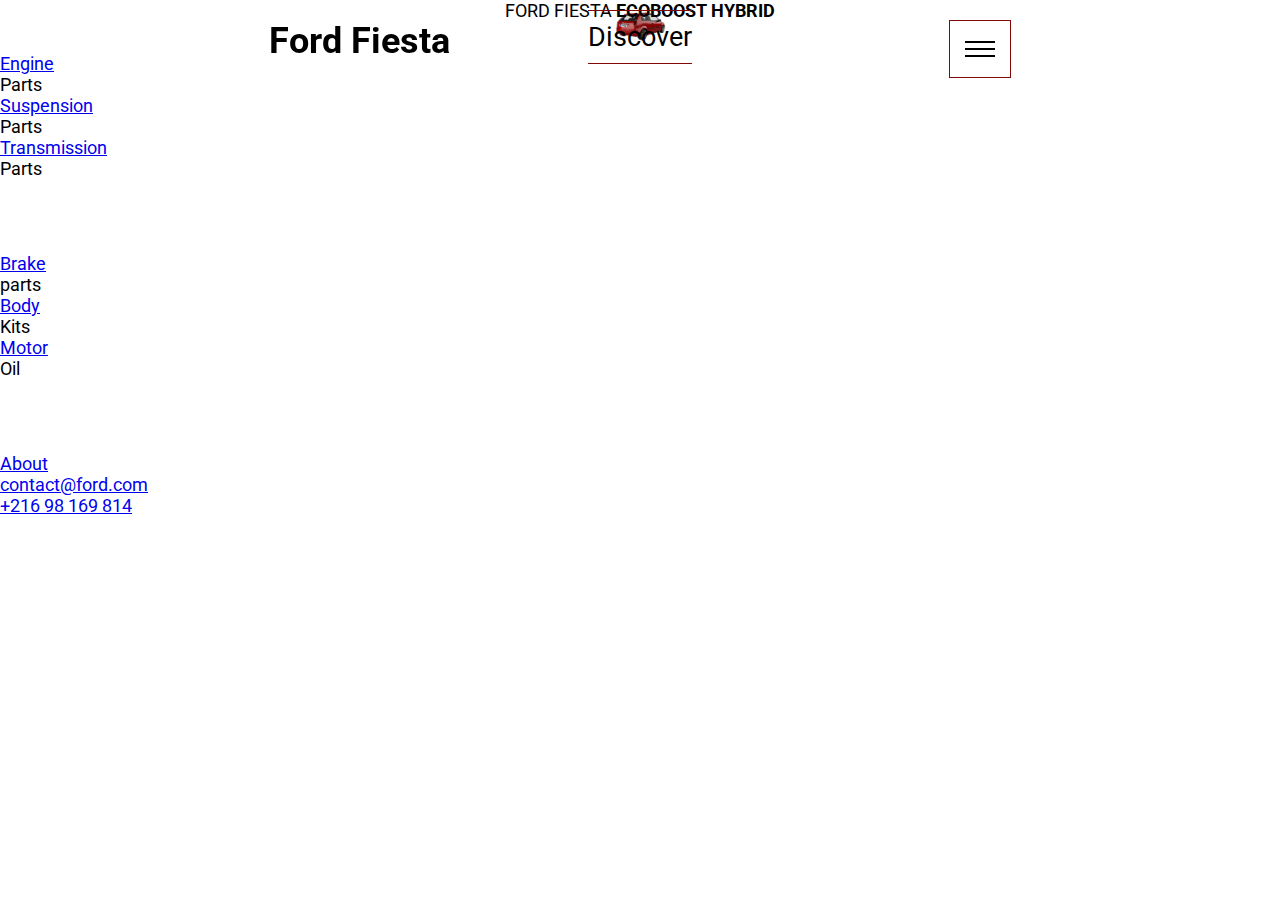
<file: index.html>
<!DOCTYPE html>
<html lang="en">
<head>
    <meta charset="UTF-8">
    <meta http-equiv="X-UA-Compatible" content="IE=edge">
    <meta name="viewport" content="width=device-width, initial-scale=1.0">
    <link href="https://cdn.jsdelivr.net/npm/bootstrap@5.1.3/dist/css/bootstrap.min.css" rel="stylesheet" integrity="sha384-1BmE4kWBq78iYhFldvKuhfTAU6auU8tT94WrHftjDbrCEXSU1oBoqyl2QvZ6jIW3" crossorigin="anonymous">
   <link rel="stylesheet" href="style.css">
   <link rel="preconnect" href="https://fonts.googleapis.com">
   <link rel="preconnect" href="https://fonts.gstatic.com" crossorigin>
   <link href="https://fonts.googleapis.com/css2?family=Roboto:wght@300&display=swap" rel="stylesheet">
<script src="https://cdn.jsdelivr.net/npm/bootstrap@5.1.3/dist/js/bootstrap.bundle.min.js" integrity="sha384-ka7Sk0Gln4gmtz2MlQnikT1wXgYsOg+OMhuP+IlRH9sENBO0LRn5q+8nbTov4+1p" crossorigin="anonymous"></script>
<link
    rel="stylesheet"
    href="https://cdnjs.cloudflare.com/ajax/libs/animate.css/4.1.1/animate.min.css"
  /> 
<title>Document</title>
</head>
<body>
    <div class="header">
        <h1>Ford Fiesta</h1>
      <div class="nav-icon" onclick="header()">
        <div class="nav"></div>
        <div class="nav"></div>
        <div class="nav"></div>
      </div>
    </div>

    <nav>
      <ul>
        <li class="link-1 link" onmouseenter="clickme1()">
          <a href="discover.html"> Discover</a>
        </li>
        <li class="link-2 link" onmouseenter="clickme2()">
          <a href="#"> Accessoires</a>
          <ul>
            <li> <a href="engine.html">Engine </a> </li>
            <li> <a href="suspension.html">Suspension</a>  </li>
            <li> <a href="transmission.html">transmission</a>  </li>
            <li> <a href="body.html">Body Kits</a>  </li>
            <li> <a href="motor.html">Motor Oil</a>  </li>
           
          </ul>
        </li>
        <li class="link-3 link" onmouseenter="clickme3()">
          <a href="#"> About</a>
        </li>
      
        </li>
        <li class="link-5 link-s " onmouseenter="clickme()"><a href="#"> About</a></li>
        <li class="link-6 link-s" onmouseenter="clickme()"><a href="#"> contact</a></li>
        <li class="link-7 link-s" onmouseenter="clickme()"><a href="#"> 98169814</a></li>
        
      </ul>
    </nav>
   <div class="home">
        <div class="container-fluid  vw-100-lg vh-100 container-1  ">
            
            <div class="row container-5 "> 
                <div class="col pb-5 container-content">
                    <!-- <h1 class=""> Ford Fiesta</h1> -->
                    <p class="h1">FORD FIESTA <b>ECOBOOST HYBRID</b> </p>
                     <a class="mylink"href="discover.html">Discover</a>
                </div>

            </div>
        
        </div> 
        <div class="container ">
          <div class="row " style="height:200px">
            <div class="col-sm-12 col-md-12 col-lg-4 bg-light shadow border  div-change  text-center d-flex justify-content-center align-items-center">
             <a class="text-black text-decoration-none" href="engine.html"><p class="h2"> Engine </p></a> 
              <p>Parts</p>
              
            </div>
   
            <div class="col-sm-12 col-md-12 col-lg-4 shadow bg-light border d-flex justify-content-center align-items-center div-change">
              <a class="text-black text-decoration-none" href="suspension.html"><p class="h2"> Suspension </p></a>
              <p>Parts</p>
            </div>
            <div class="col-sm-12 col-md-12 col-lg-4 bg-light shadow border d-flex justify-content-center align-items-center div-change ">
           <a class="text-black text-decoration-none" href="transmission.html">   <p class="h2"> Transmission </p></a>
              <p>Parts</p>
          </div>
          </div>
          <div class="row" style="height:200px">
            <div class="col-sm-12 col-md-12 col-lg-4 bg-light shadow border d-flex justify-content-center align-items-center div-change">
            <a  class="text-black text-decoration-none" href="brake.html">  <p class="h2"> Brake </p></a>
              <p>parts</p>
            </div>
            <div class="col-sm-12 col-md-12 col-lg-4 bg-light shadow  border d-flex justify-content-center align-items-center div-change">
              <a class="text-black text-decoration-none" href="body.html"><p class="h2"> Body </p></a>
              <p>Kits</p>
            </div>
            <div class="col-sm-12 col-md-12 col-lg-4 bg-light shadow border d-flex justify-content-center align-items-center div-change " >
              <a class="text-black text-decoration-none" href="motor.html"><p class="h2"> Motor </p></a>
              <p>Oil</p>
            </div>
          
          </div>
          <div class="container mt-5 bg-dark " >
          <div class="row ">
          
              <div class="col pt-5 d-flex justify-content-evenly align-items-center  text-light ">
               <div > 
                <ul class="list-unstyled d-grid justify-content-around align-items-center ">
                  <li class="  "> <a class=" h3 text-decoration-none text-white"href="#"> About </a> </li>
                  <li class=""> <a class=" h5 text-decoration-none text-white" href="#"> contact@ford.com </a> </li>
                  <li class=""> <a class=" h5 text-decoration-none text-white" href="#"> +216 98 169 814 </a> </li>
                  
                </ul>
               </div>
               <div>
                <a href="#"><img src="img/social/facebook.png" alt=""></a>
                <a href="#"><img src="img/social/youtube.png" alt=""></a>
                <a href="#"><img src="img/social/twitter.png" alt=""></a>
                <a href="#"><img src="img/social/linkedin.png" alt=""></a>
              </div>
            </div>
          </div>
        
        </div>
   
        </div>
    </div>
    
</body>
<script>

    function header() {
      if (document.querySelector("nav").style.display == "flex") {
        document.querySelector("nav").style.display = "none";
      } else document.querySelector("nav").style.display = "flex";
    }
    function clickme() {
      document.querySelector("nav").style.background = "gray";
      document.querySelector("nav").style.backgroundRepeat = "no-repeat";
      document.querySelector("nav").style.backgroundSize = "cover"; 
    }
    function clickme1() {
      document.querySelector("nav").style.background = "url(img/background-1.jpg)";
      document.querySelector("nav").style.backgroundPosition = "30% 10%";
      document.querySelector("nav").style.backgroundRepeat = "no-repeat";
      document.querySelector("nav").style.backgroundSize = "cover"; 
    }
    function clickme2() {
        document.querySelector("nav").style.background = "url(img/background-1.jpg)";
      document.querySelector("nav").style.backgroundPositionX = "right";
      document.querySelector("nav").style.backgroundRepeat = "no-repeat";
      document.querySelector("nav").style.backgroundSize = "cover"; 
    }
    function clickme3() {
        document.querySelector("nav").style.background = "url(img/background-1.jpg)";
      document.querySelector("nav").style.backgroundPosition = "50% 50%";
      document.querySelector("nav").style.backgroundRepeat = "no-repeat";
      document.querySelector("nav").style.backgroundSize = "cover"; 
    }
    function clickme4() {
        document.querySelector("nav").style.background = "url(img/background-1.jpg)";
      document.querySelector("nav").style.backgroundPosition = "right 35% bottom 45%;";
      document.querySelector("nav").style.backgroundRepeat = "no-repeat";
      document.querySelector("nav").style.backgroundSize = "cover"; 
    }


    document.addEventListener("wheel", myFunction);
function myFunction() {
  document.querySelector('.header').style.background="#F8F9FA"
}
</script>
</html>
</file>
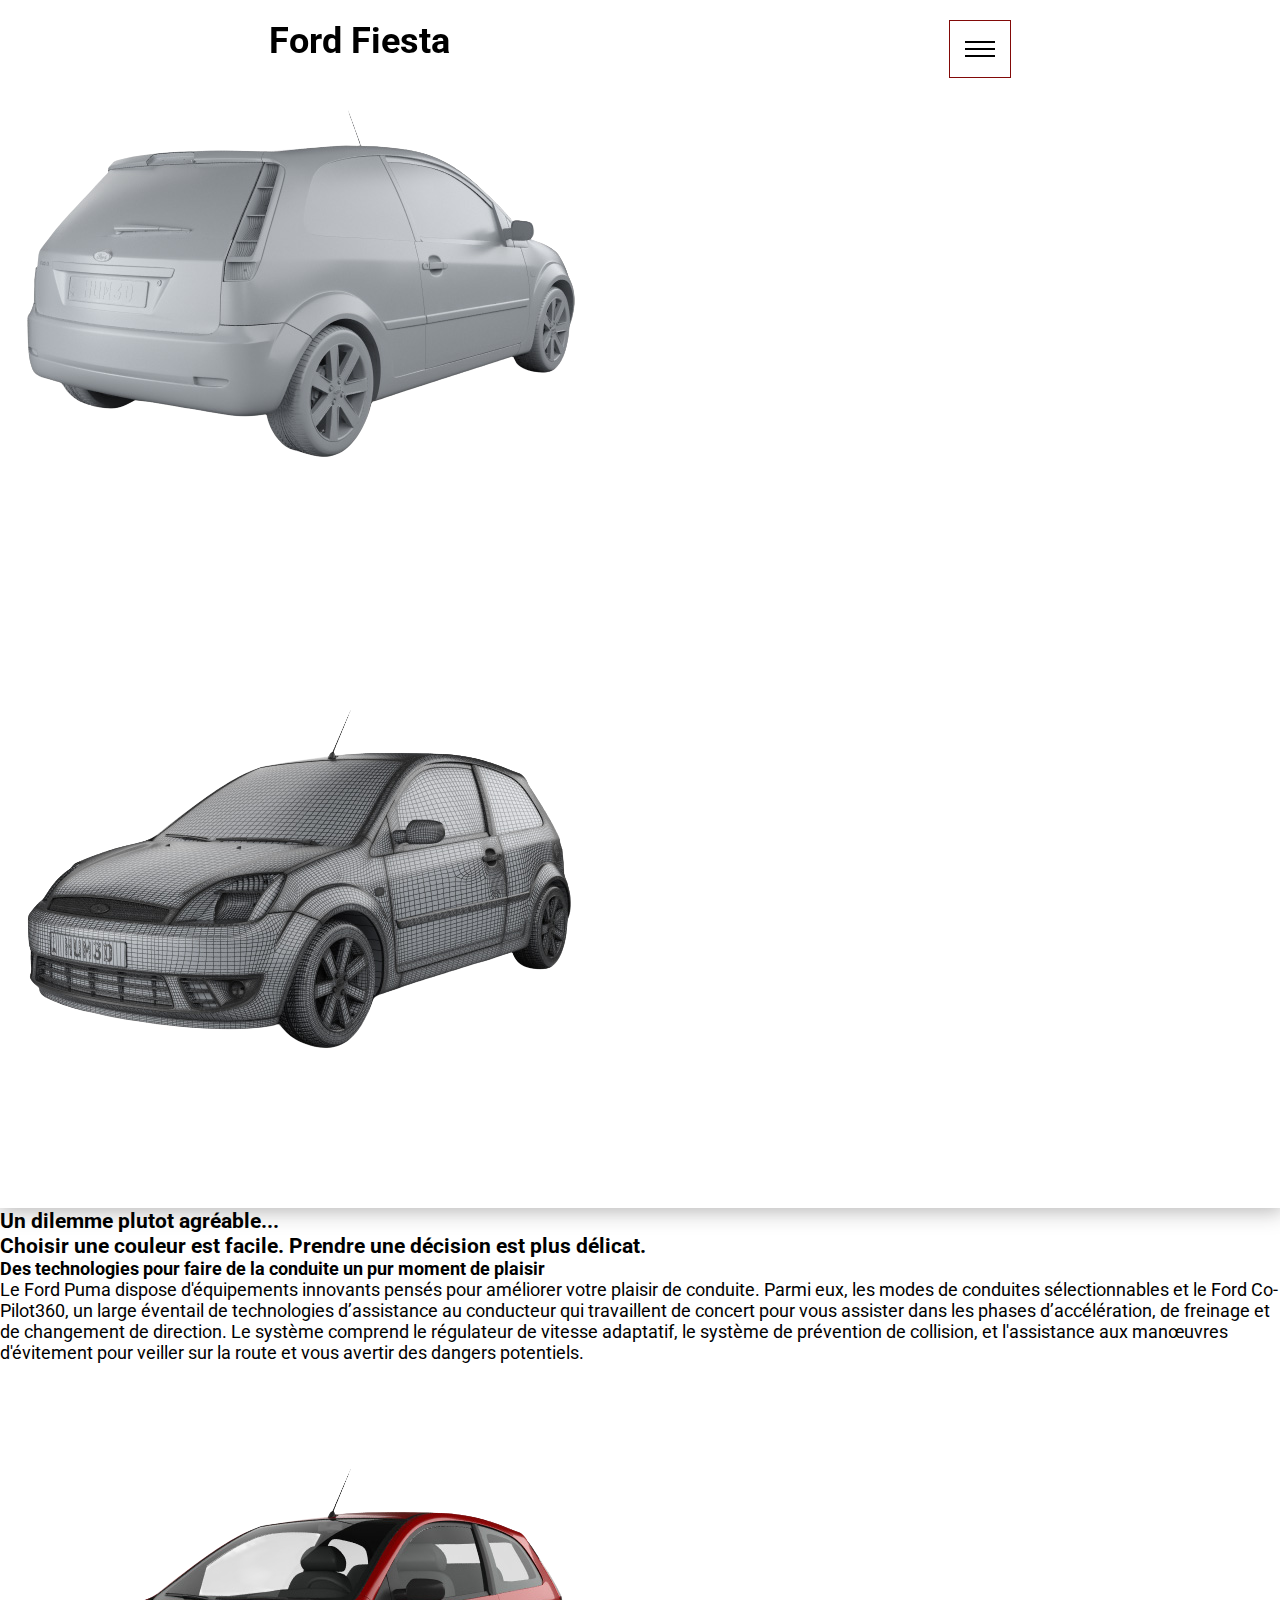
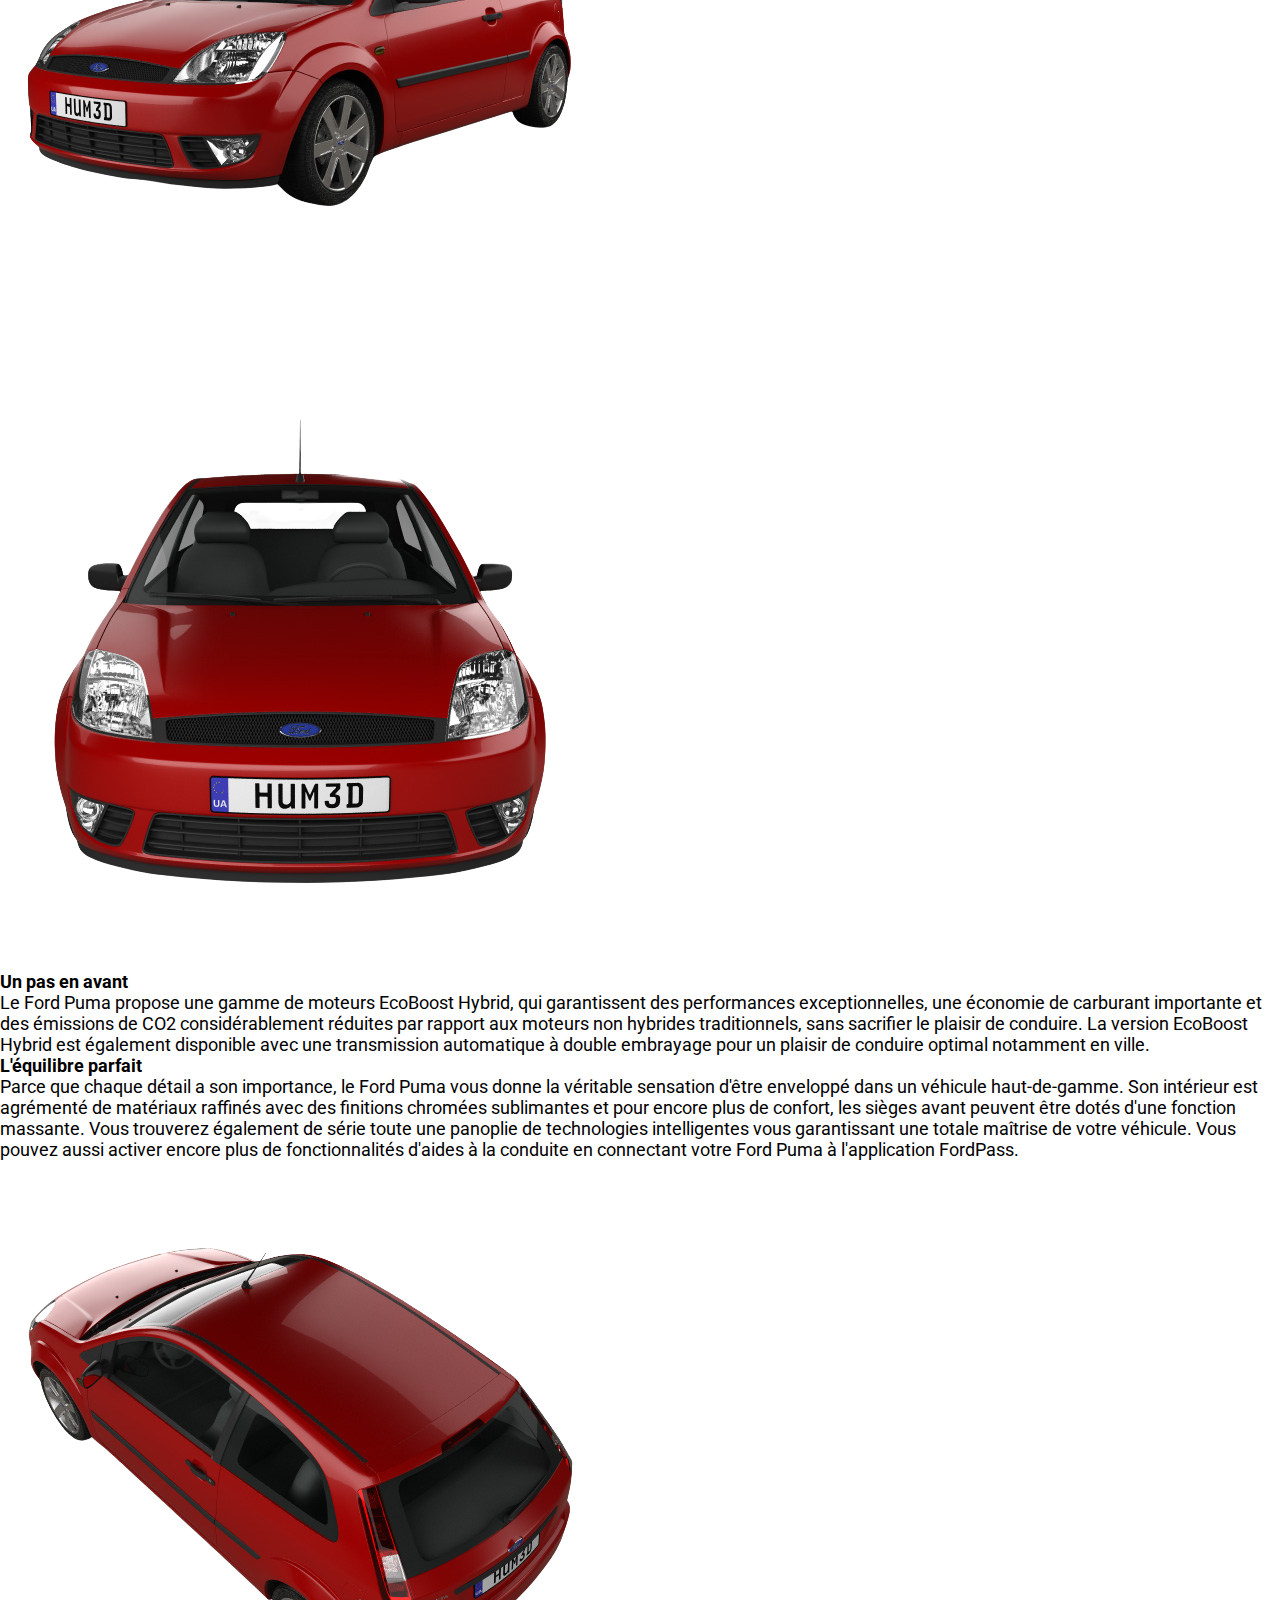
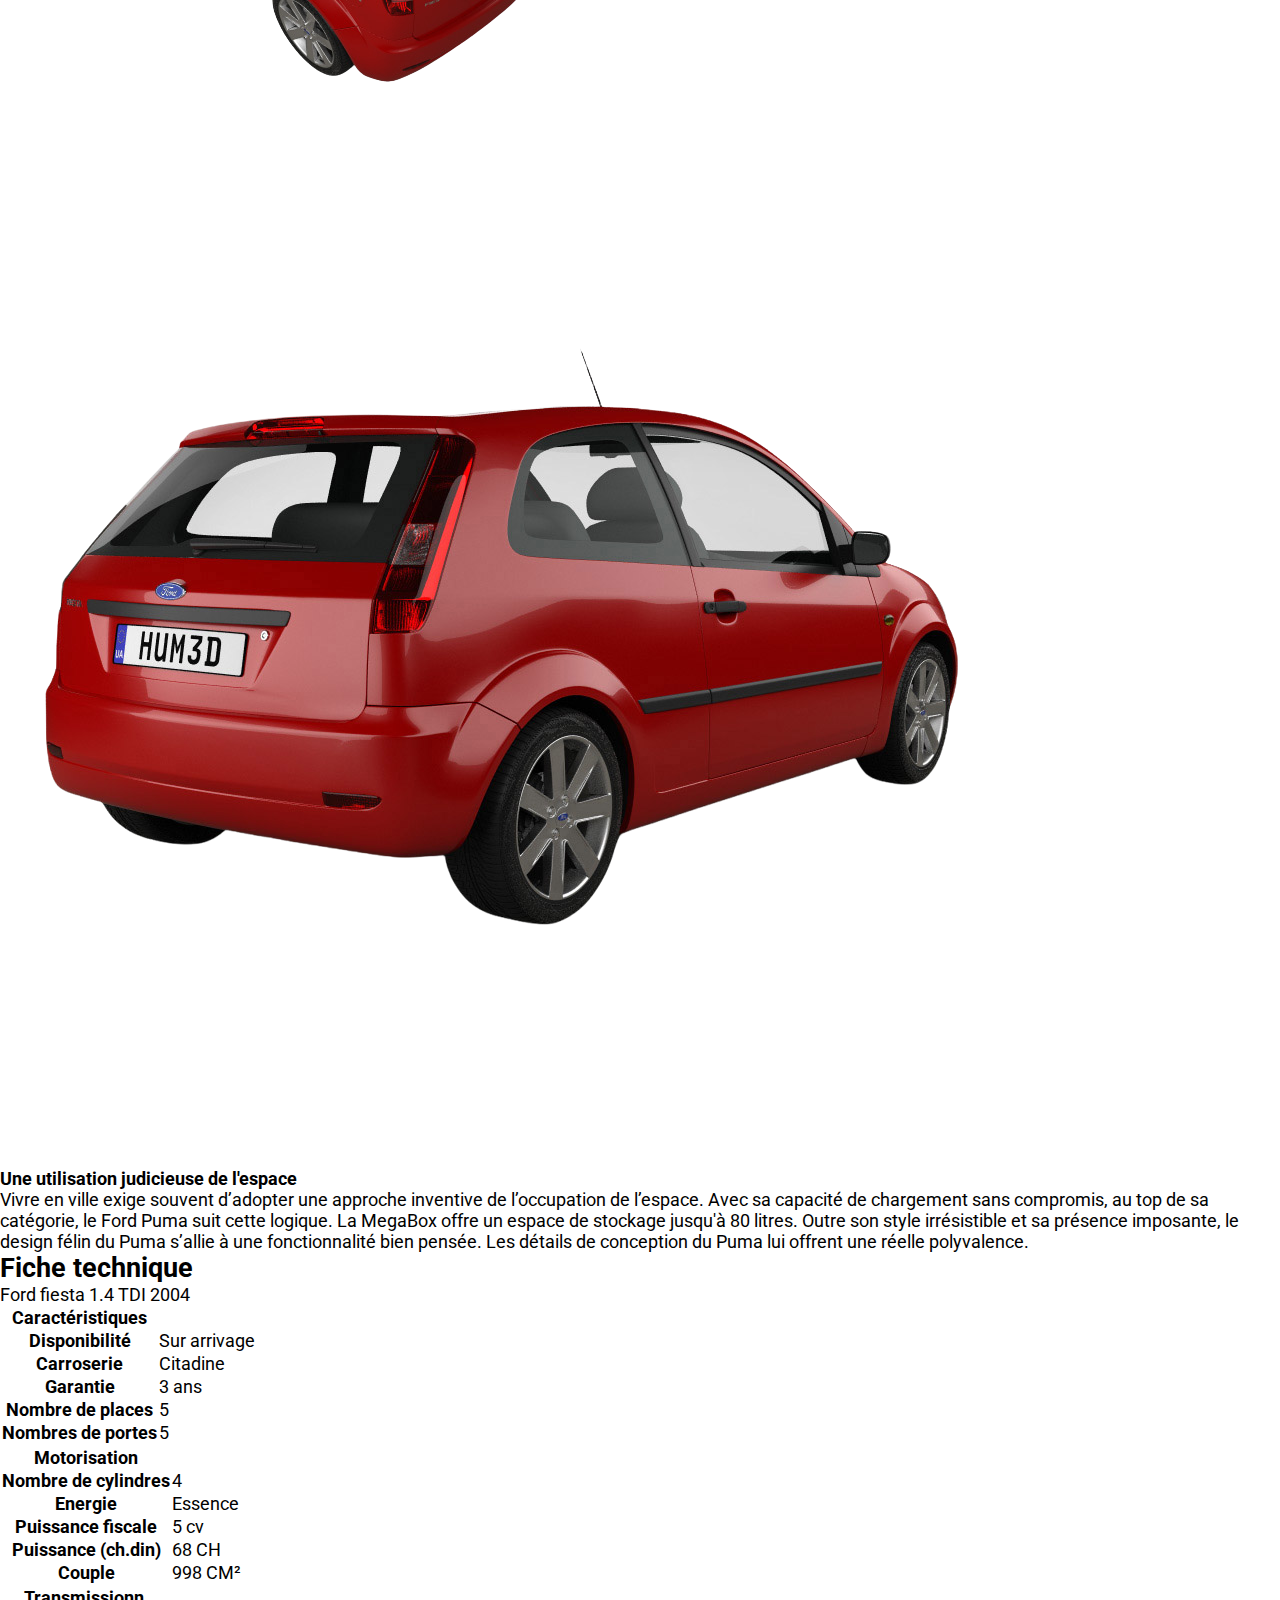
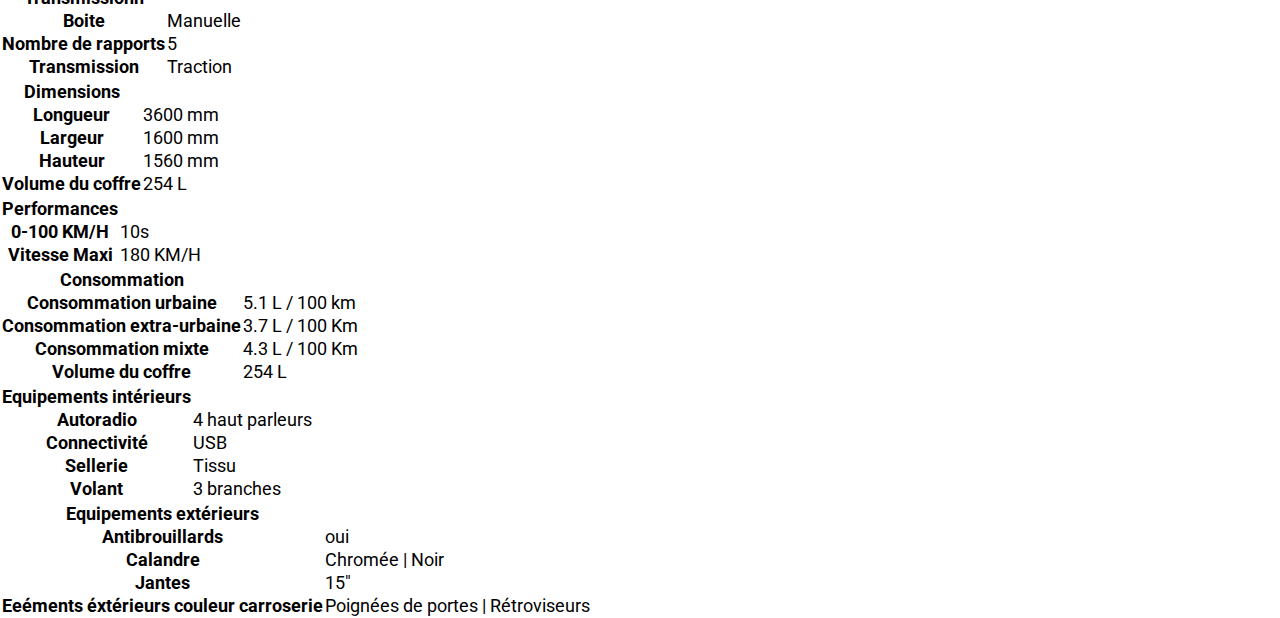
<file: discover.html>
<!DOCTYPE html>
<html lang="en">
  <head>
    <meta charset="UTF-8" />
    <meta http-equiv="X-UA-Compatible" content="IE=edge" />
    <meta name="viewport" content="width=device-width, initial-scale=1.0" />
    <link rel="stylesheet" href="style2.css" />
    <link rel="stylesheet" href="style.css">
    <link rel="preconnect" href="https://fonts.googleapis.com" />
    <link rel="preconnect" href="https://fonts.gstatic.com" crossorigin />
    <link
      href="https://cdn.jsdelivr.net/npm/bootstrap@5.1.3/dist/css/bootstrap.min.css"
      rel="stylesheet"
      integrity="sha384-1BmE4kWBq78iYhFldvKuhfTAU6auU8tT94WrHftjDbrCEXSU1oBoqyl2QvZ6jIW3"
      crossorigin="anonymous"
    />
    <link
      href="https://fonts.googleapis.com/css2?family=Roboto:wght@300&display=swap"
      rel="stylesheet"
    />
    <script
      src="https://cdn.jsdelivr.net/npm/bootstrap@5.1.3/dist/js/bootstrap.bundle.min.js"
      integrity="sha384-ka7Sk0Gln4gmtz2MlQnikT1wXgYsOg+OMhuP+IlRH9sENBO0LRn5q+8nbTov4+1p"
      crossorigin="anonymous"
    ></script>
    <link
      rel="stylesheet"
      href="https://cdnjs.cloudflare.com/ajax/libs/animate.css/4.1.1/animate.min.css"
    />

    <title>Document</title>
  </head>

  <body>
    
  <!--Header-->
  <div class="header bg-light">
    <h1>Ford Fiesta</h1>
  <div class="nav-icon" onclick="header()">
    <div class="nav"></div>
    <div class="nav"></div>
    <div class="nav"></div>
  </div>
</div>

<nav>
  <ul>
    <li class="link-1 link" onmouseenter="clickme1()">
      <a href="discover.html"> Discover</a>
    </li>
    <li class="link-2 link" onmouseenter="clickme2()">
      <a href="#"> Explore</a>
    </li>
    <li class="link-3 link" onmouseenter="clickme3()">
      <a href="#"> Devis</a>
    </li>
    <li class="link-4 link" onmouseenter="clickme4()">
      <a href="pieces.html"> Piéces de rechange</a>
    </li>
    <li class="link-5 link-s " onmouseenter="clickme()"><a href="#"> comparatif</a></li>
    <li class="link-6 link-s" onmouseenter="clickme()"><a href="#"> Social</a></li>
    <li class="link-7 link-s" onmouseenter="clickme()"><a href="#"> a propos</a></li>
    <li class="link-8 link-s" onmouseenter="clickme()"><a href="#"> contact</a></li>
  </ul>
</nav>
  <!--end header-->
    <div class="container box-shd">
      <div class="row bg-light  ">
        <div class="col-lg-6">
          <img class="w-100" src="img/ford-5.png" alt="" />
        </div>
        <!-- <div class="col-lg-4 py-5">
          <h4>Conçu pour vous protéger</h4>
          <p>
            De l'alerte aux risques de collision, en passant par le système
            d'aide au maintien dans la voie : votre sécurité est notre priorité.
            C'est pourquoi le Ford Puma est doté d'un éventail de technologies
            d'assistance intelligentes, toutes conçues pour vous protéger, mais
            aussi pour protéger votre famille et les autres usagers de la route.
          </p>
          <h2 class="text-danger">Un dilemme plutot agréable... <br>
            Choisir une couleur est facile. Prendre une décision est plus délicat. </h2>
            <h4>Conçu pour vous protéger</h4>
            <p>
              De l'alerte aux risques de collision, en passant par le système
              d'aide au maintien dans la voie : votre sécurité est notre priorité.
              C'est pourquoi le Ford Puma est doté d'un éventail de technologies
              d'assistance intelligentes, toutes conçues pour vous protéger, mais
              aussi pour protéger votre famille et les autres usagers de la route.
            </p>
        </div> -->
        <div class="col-lg-6">
          <img class="w-100" src="img/ford-6.png" alt="" />
        </div>
      </div>
    </div>
    <div class="container w-100 h-100 bg-dark text-center">
      <div class="row mb-5">
        <div class="col ">
          <h3 class=" text-light text-uppercase">Un dilemme plutot agréable... <br>
            Choisir une couleur est facile. Prendre une décision est plus délicat. </h3>
        </div>
      </div>
    </div>
     <div class="container">
      <div class="row">
        <div class="col">
          <h4>
            Des technologies pour faire de la conduite un pur moment de plaisir
          </h4>
          <p>
            Le Ford Puma dispose d'équipements innovants pensés pour améliorer
            votre plaisir de conduite. Parmi eux, les modes de conduites
            sélectionnables et le Ford Co-Pilot360, un large éventail de
            technologies d’assistance au conducteur qui travaillent de concert
            pour vous assister dans les phases d’accélération, de freinage et de
            changement de direction. Le système comprend le régulateur de
            vitesse adaptatif, le système de prévention de collision, et
            l'assistance aux manœuvres d'évitement pour veiller sur la route et
            vous avertir des dangers potentiels.
          </p>
        </div>
        <div class="col">
          <img src="img/ford-1.png" alt="" />
        </div>
      </div>
    </div>
    <div class="container">
      <div class="row">
        <div class="col">
          <img src="img/ford-2.png" alt="" />
        </div>
        <div class="col">
          <h4>Un pas en avant</h4>
          <p>
            Le Ford Puma propose une gamme de moteurs EcoBoost Hybrid, qui
            garantissent des performances exceptionnelles, une économie de
            carburant importante et des émissions de CO2 considérablement
            réduites par rapport aux moteurs non hybrides traditionnels, sans
            sacrifier le plaisir de conduire. La version EcoBoost Hybrid est
            également disponible avec une transmission automatique à double
            embrayage pour un plaisir de conduire optimal notamment en ville.
          </p>
        </div>
      </div>
    </div>
 
  
    <div class="container">
      <div class="row">
        <div class="col">
          <h4>L'équilibre parfait</h4>
          <p>
            Parce que chaque détail a son importance, le Ford Puma vous donne la
            véritable sensation d'être enveloppé dans un véhicule haut-de-gamme.
            Son intérieur est agrémenté de matériaux raffinés avec des finitions
            chromées sublimantes et pour encore plus de confort, les sièges
            avant peuvent être dotés d'une fonction massante. Vous trouverez
            également de série toute une panoplie de technologies intelligentes
            vous garantissant une totale maîtrise de votre véhicule. Vous pouvez
            aussi activer encore plus de fonctionnalités d'aides à la conduite
            en connectant votre Ford Puma à l'application FordPass.
          </p>
        </div>
        <div class="col">
          <img src="img/ford-7.png" alt="" />
        </div>
      </div>
    </div>
    <div class="container">
      <div class="row">
        <div class="col">
          <img class="w-100" src="img/ford-3.png" alt="" />
        </div>
        <div class="col">
          <h4>Une utilisation judicieuse de l'espace</h4>
          <p>
            Vivre en ville exige souvent d’adopter une approche inventive de
            l’occupation de l’espace. Avec sa capacité de chargement sans
            compromis, au top de sa catégorie, le Ford Puma suit cette logique.
            La MegaBox offre un espace de stockage jusqu'à 80 litres. Outre son
            style irrésistible et sa présence imposante, le design félin du Puma
            s’allie à une fonctionnalité bien pensée. Les détails de conception
            du Puma lui offrent une réelle polyvalence.
          </p>
        </div>
      </div>
    </div>
    
<div class="container">
   <div class="row mb-5 mt-5">
    <div class="col">
      <h2 class="text-center text-uppercase">Fiche technique</h2>
      <p class="text-center h5 text-danger "> Ford fiesta 1.4 TDI 2004</p>
    </div>
  </div>
  <div class="row">
    <div class="col-sm-12 col-lg-6">
      
      <table class="table table-sm">
        <thead class="text-uppercase">
           <th>Caractéristiques </th>
        </thead>
        <tbody>
          <tr>
            <th >Disponibilité</th>
            <td>Sur arrivage</td>
          </tr>
          <tr>
            <th >Carroserie</th>
            <td>Citadine</td>
          </tr>
          <tr>
            <th>Garantie</th>
            <td>3 ans</td>
          </tr>
          <tr>
            <th>Nombre de places</th>
            <td>5</td>
          </tr>
          <tr>
            <th>Nombres de portes</th>
            <td>5</td>
          </tr>
        </tbody>
      </table>
    </div>
    <div class="col-sm-12 col-lg-6">
      <table class="table table-sm">
        <thead class="text-uppercase">
           <th>Motorisation </th>
        </thead>
        <tbody>
          <tr>
            <th >Nombre de cylindres</th>
            <td>4</td>
          </tr>
          <tr>
            <th >Energie</th>
            <td>Essence</td>
          </tr>
          <tr>
            <th>Puissance fiscale</th>
            <td>5 cv</td>
          </tr>
          <tr>
            <th>Puissance (ch.din)</th>
            <td>68 CH</td>
          </tr>
          <tr>
            <th>Couple</th>
            <td>998 CM²</td>
          </tr>
        </tbody>
      </table>
    </div>
  </div> 



  <div class="row">
    <div class="col-sm-12 col-lg-6">
      
      <table class="table table-sm">
        <thead class="text-uppercase">
           <th>Transmissionn </th>
        </thead>
        <tbody>
          <tr>
            <th >Boite</th>
            <td>Manuelle</td>
          </tr>
          <tr>
            <th >Nombre de rapports</th>
            <td>5</td>
          </tr>
          <tr>
            <th>Transmission</th>
            <td>Traction</td>
          </tr>
        </tbody>
      </table>
    </div>
    <div class="col-sm-12 col-lg-6">
      <table class="table table-sm">
        <thead class="text-uppercase">
           <th>Dimensions </th>
        </thead>
        <tbody>
          <tr>
            <th >Longueur</th>
            <td>3600 mm</td>
          </tr>
          <tr>
            <th >Largeur</th>
            <td>1600 mm</td>
          </tr>
          <tr>
            <th>Hauteur</th>
            <td>1560 mm</td>
          </tr>
          <tr>
            <th>Volume du coffre</th>
            <td>254 L</td>
          </tr>
          
        </tbody>
      </table>
    </div>
  </div>

  
  <div class="row">
    <div class="col-sm-12 col-lg-6">
      
      <table class="table table-sm">
        <thead class="text-uppercase">
           <th>Performances </th>
        </thead>
        <tbody>
          <tr>
            <th >0-100 KM/H</th>
            <td>10s</td>
          </tr>
          <tr>
            <th >Vitesse Maxi</th>
            <td>180 KM/H</td>
          </tr>
         
        </tbody>
      </table>
    </div>
    <div class="col-sm-12 col-lg-6">
      <table class="table table-sm">
        <thead class="text-uppercase">
           <th>Consommation </th>
        </thead>
        <tbody>
          <tr>
            <th >Consommation urbaine</th>
            <td>5.1 L / 100 km</td>
          </tr>
          <tr>
            <th >Consommation extra-urbaine</th>
            <td>3.7 L / 100 Km</td>
          </tr>
          <tr>
            <th>Consommation mixte</th>
            <td>4.3 L / 100 Km</td>
          </tr>
          <tr>
            <th>Volume du coffre</th>
            <td>254 L</td>
          </tr>
          
        </tbody>
      </table>
    </div>
  </div>
  <div class="row">
    <div class="col-sm-12 col-lg-6">
      
      <table class="table table-sm">
        <thead class="text-uppercase">
           <th>Equipements intérieurs </th>
        </thead>
        <tbody>
          <tr>
            <th >Autoradio</th>
            <td>4 haut parleurs</td>
          </tr>
          <tr>
            <th >Connectivité</th>
            <td>USB</td>
          </tr>
          <tr>
            <th >Sellerie</th>
            <td>Tissu</td>
          </tr>
          <tr>
            <th >Volant</th>
            <td>3 branches</td>
          </tr>
         
        </tbody>
      </table>
    </div>
    <div class="col-sm-12 col-lg-6">
      <table class="table table-sm" >
        <thead class="text-uppercase">
           <th>Equipements extérieurs </th>
        </thead>
        <tbody>
          <tr>
            <th >Antibrouillards</th>
            <td>oui</td>
          </tr>
          <tr>
            <th >Calandre</th>
            <td>Chromée | Noir</td>
          </tr>
          <tr>
            <th>Jantes</th>
            <td>15"</td>
          </tr>
          <tr>
            <th>Eeéments éxtérieurs couleur carroserie</th>
            <td>Poignées de portes | Rétroviseurs</td>
          </tr>
          
        </tbody>
      </table>
    </div>
  </div>
</div>

  </body>
</html>
</file>
<file: style.css>
:root {
  font-size: 18px;
}
* {
  padding: 0px;
  margin: 0px;
  box-sizing: border-box;
  font-family: "Roboto", sans-serif;
}

.home {
  /* display: inline-block; */
  /* margin: 0 0.5rem; */

  animation: fadeIn; /* referring directly to the animation's @keyframe declaration */
  animation-duration: 2s; /* don't forget to set a duration! */
}
.container-1 {
  background: 
    url(img/3.png);
  background-size: contain;
  background-repeat: no-repeat;
  background-position-x: center;
  background-position-y: top;
  display: flex;
  /* flex-direction: column; */
  justify-content: center;
  align-content: center;
  align-items: flex-end;
  text-align: center;
  
}
.mylink{
  font-size: 1.5rem;
  padding: 10px 0px;
  margin: 5px 0px ;
  color: black;
  text-decoration: none;
  border-top: 1px solid #820908;
  border-bottom: 1px solid #820908;
}
.mylink:hover{
 
  color: #820908;
  font-weight: 900;
}
.menu-ico{
  border: 1px solid #820908;
  display: inline-grid;
  padding: 10px;
}
.nav-menu{
  width: 30px;
  height: 2px;
  background: black;
  margin:3px auto;
}
.bg-2 {
  background: url(img/rechange.jpg.crdownload);
  background-size: contain;

  background-repeat: no-repeat;
  background-position-x: center;
}
.container-2,
.container-3,
.container-4 {
  display: flex;
  justify-content: center;
  align-content: center;
}


/*----------------*/
.nav{
  height: 2px;
  width: 30px;
  background: black;
  margin: 5px auto;
  
  
}

.nav-icon{
border: 1px solid #820908; 
padding: 15px;
  
}
nav{
  position: fixed;
  top: O;
  left: 0;
  right: 0;
  bottom: 0;
z-index: 1;
  background: linear-gradient(rgba(255, 255, 255, 0.74), rgba(255, 0, 0, 0.384)) ,url(img/abstract.gif);
  background-repeat: no-repeat;
  background-size: cover;
  height: 100vh;
  width: 100vw; 
  color: white;
  display: none;
  justify-content: center;
  align-items: center;
}
.header{
  position: fixed;
  width: 100%;
  left: 0;
  top: 0;
  z-index: 100;
  display: flex;
  justify-content: space-around;
  /* align-content: flex-end; */
   padding: 20px ;
}

nav ul li {
  
  list-style: none;
}
nav ul li a{
  text-decoration: none;
  text-transform: uppercase;
  color: white;
  line-height: 60px;
}
.link{
  font-size: 40px;
  list-style-type:decimal;
  font-weight: bold;
  letter-spacing: 2px;
}
.link-s{
  font-size: 30px;
  font-weight: bold;
}
.link a:hover , .link-s a:hover{
  color: antiquewhite;
}


li:hover{

  list-style: none;
  padding-left: 20px;    

 transition:ease-in-out 0.5s;

}

 /************** Div 6 --------------*/

 
 
 .div-change:hover{
   background: #820908 !important;
   color: white;
   /* transition: ease-in 1s; */
   transform:scale(1.1);
 }
 .div-changer:hover a{
   color: white;
 }

 
.slider{
position: relative;
height: 800px;
width: 98%;
   }
  
 .slider video{ 
 position: absolute;

 left: 1%;

 top: 0;
width: 100%;
  height: 100%;
  object-fit: cover;
    opacity: 0.8; 

 }
 .slider-content{
  position: absolute; 
 top: 70%; 
 left: 0%;

 width: 60%; 
 
 background-color:#820808fd;
 box-shadow: 0px 0px 1px 1px white;
  
 transition:ease  4s;
 transform: rotate(360deg);
 


 
}
 .slider-title{
   display: grid;
   justify-content: flex-start;
   padding-left: 5%;
   align-items: center;
   
   color: whitesmoke;
   height: 100%;

 } 
 .slider-title h1{
   font-size: 50px;
   letter-spacing: 3px;
 }
</file>
<file: style2.css>
:root{
    font-size: 18px;
}
* {

  padding: 0px;
  margin: 0px;
  box-sizing: border-box;
  font-family: "Roboto", sans-serif;
}


.box-shd{

 /* margin-bottom: 50px; */
 
  box-shadow: 1px 1px 20px 2px rgba(36, 33, 33, 0.342)  !important;
}
</file>
